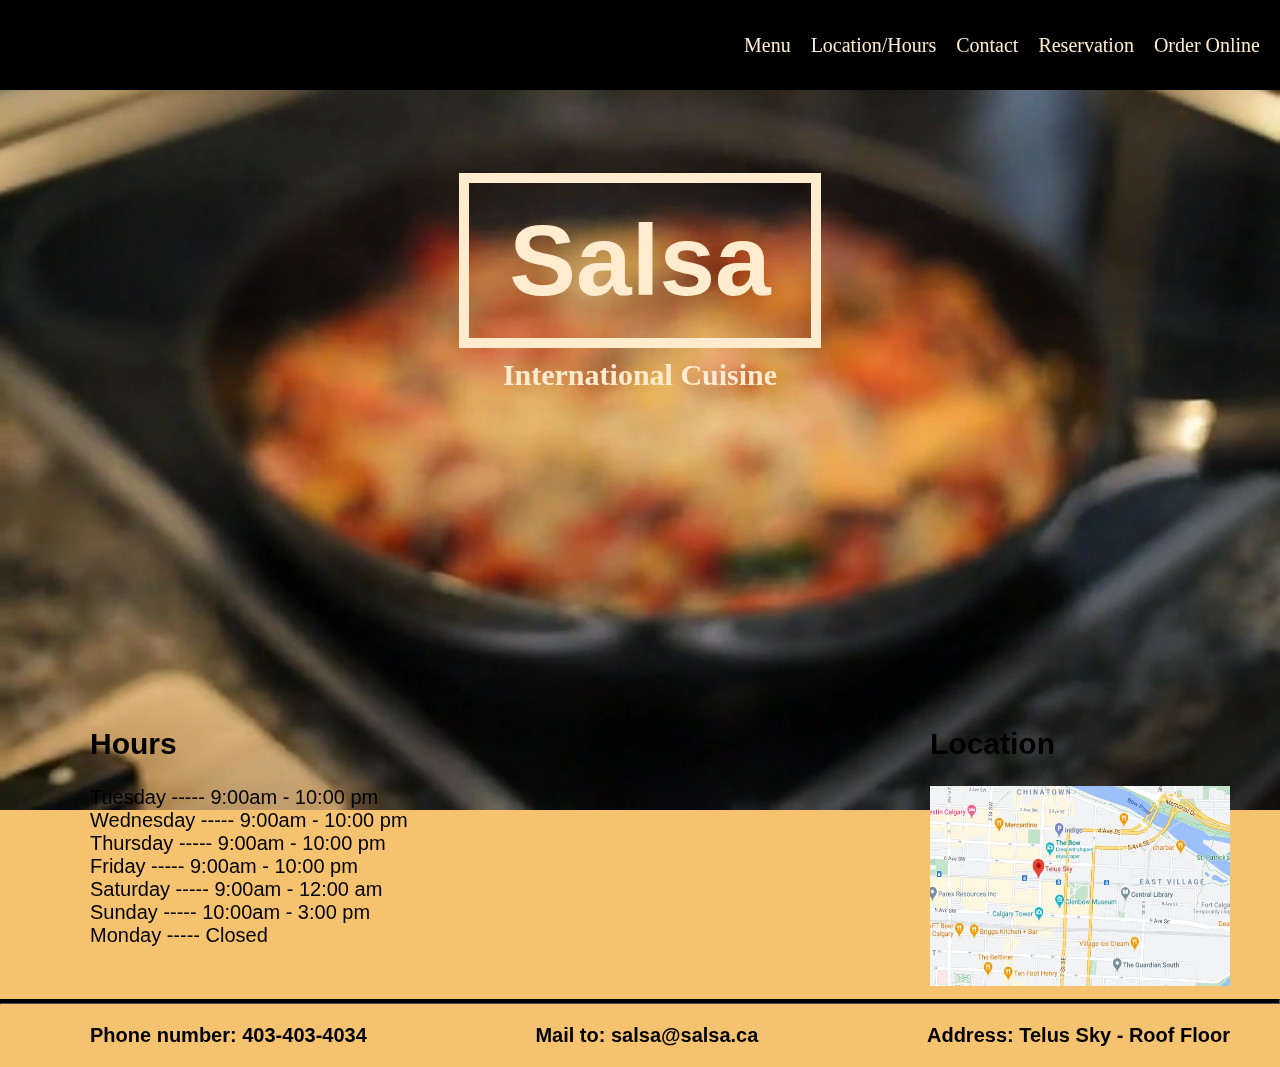
<file: index.html>
<!DOCTYPE html>
<html lang="en">
<head>
    <meta charset="UTF-8">
    <meta name="viewport" content="width=device-width, initial-scale=1.0">
    <title>Salsa Restaurant</title>
    <link rel="stylesheet" href="style.css">
</head>
<body>
    <nav>
        <ul class="navbar">
            <li> <a href="Index-Menu.html" target="_blank">Menu</a></li>
            <li><a href="#hours">Location/Hours</a></li>
            <li><a href="#contact">Contact</a></li>
            <li><a href="BookTable.html" target="_blank">Reservation</a></li>
            <li><a href="orderonline.html" target="_blank">Order Online</a></li>
        </ul>
    </nav>
<main id="video " class="maintext">

<video autoplay muted loop id="myVideo">
    <source src="pan.mp4" type="video/mp4">
    Your browser does not support HTML5 video.
</video>

<h1 >
    Salsa    
</h1>
<h4>International Cuisine </h4>
</main>


<script>
    var video = document.getElementById("myVideo");
    var btn = document.getElementById("myBtn");
    
    function myFunction() {
      if (video.paused) {
        video.play();
        btn.innerHTML = "Pause";
      } else {
        video.pause();
        btn.innerHTML = "Play";
      }
    }
</script>  
    
<div class="section">

   
    <div>   
    <ul id="hours" class="hours">
        <h2>Hours</h2>        
        <li>
        Tuesday ----- 9:00am - 10:00 pm  <br> Wednesday ----- 9:00am - 10:00 pm <br> Thursday ----- 9:00am - 10:00 pm <br> Friday ----- 9:00am - 10:00 pm <br> Saturday ----- 9:00am - 12:00 am <br> Sunday ----- 10:00am - 3:00 pm<br> Monday ----- Closed   </li>
    </ul>
    </div>

    <div  >
        <h2>Location</h2>
        <a href="https://www.google.ca/maps/place/Telus+Sky/@51.0466279,-114.0631328,15z/data=!4m5!3m4!1s0x0:0x9f415b9e965c9900!8m2!3d51.0466279!4d-114.0631328" target="_blank">
            <img src="Location.JPG" alt="Map Location" width="300" height="200">
            </a>
    </div> 
</div>


</body>
<footer>
    <hr >
    <div >
        <ul id="contact" class="footer">
            <li>Phone number: 403-403-4034 </li>
            <li><a href="mailto:salsa@salsa.ca" style="color: black;"> Mail to: salsa@salsa.ca</a></li>
            <li>Address:  Telus Sky - Roof Floor</li>
            <!-- <li><a href="mailto:salsa@salsa.ca">Contact</a></li> -->
            
        </ul>
    </div>

</footer>
</html>
</file>
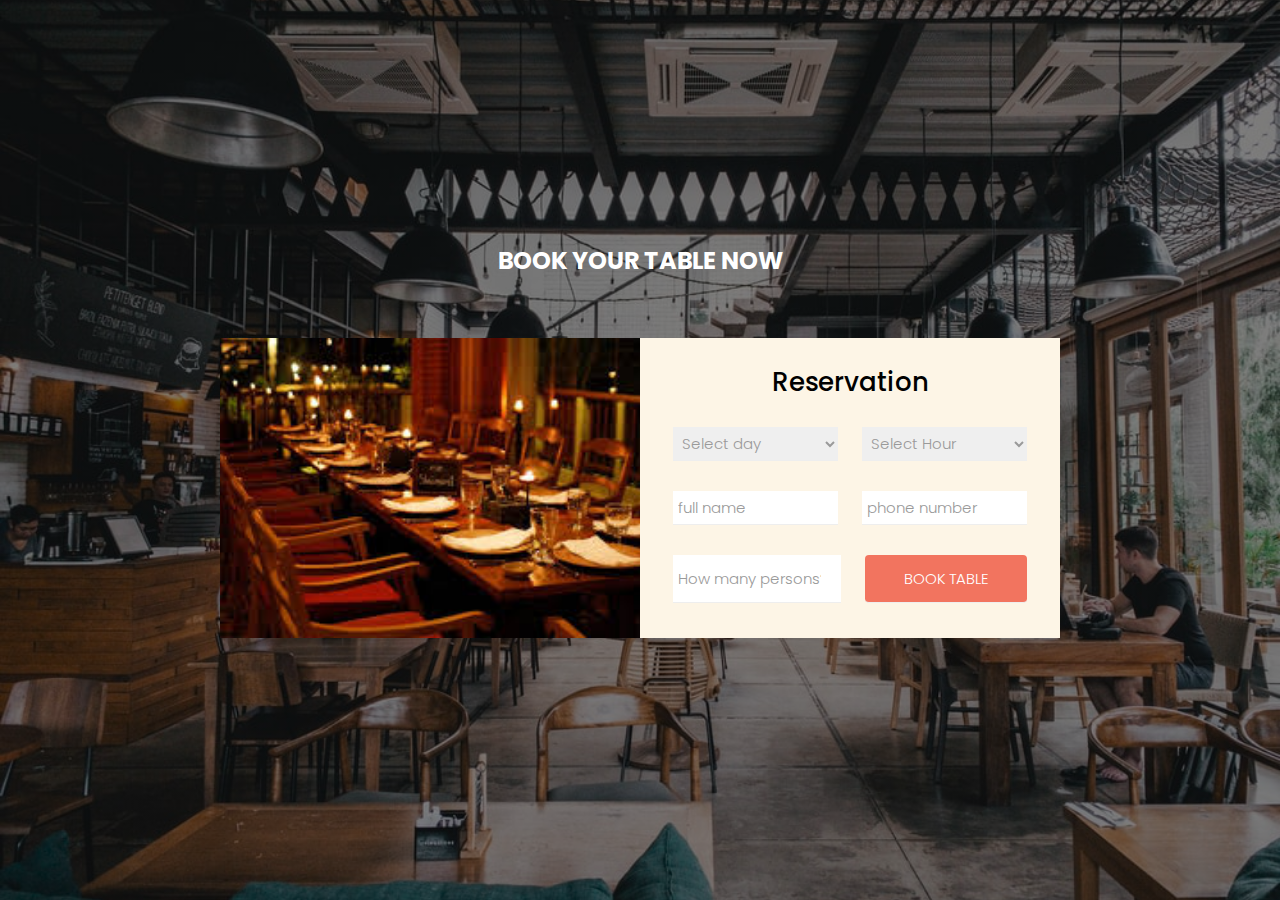
<file: BookTable.html>
<!DOCTYPE html>
<html lang="en">
<head>
    <meta charset="UTF-8">
    <meta name="viewport" content="width=device-width, initial-scale=1.0">
    <link rel="stylesheet" href="BookTable.css">
    <title>Reservation</title>
</head>
<body>
    <section class= "banner">
        <h2>BOOK YOUR TABLE NOW</h2>
        <div class="card-container">
            <div class="card-img" >
                <!--Image here-->
            </div>

            <div class="card-content">
                <h3>Reservation</h3>
                <form>
                    <div class="form-row">
                        <select name="days">
                            <option value="day-select">Select day</option>
                            <option value="sunday">Sunday</option>
                            <option value="monday">Monday</option>
                            <option value="tuesday">Tuesday</option>
                            <option value="wednesday">Wednesday</option>
                            <option value="thursday">Thursday</option>
                            <option value="friday">Friday</option>
                            <option value="saturday">Saturday</option>
                        </select>
                        <select name="hours">
                            <option value="hour-select">Select Hour</option>
                            <option value="9">09:00 </option>
                            <option value="11">11:00 </option>
                            <option value="13">13:00 </option>
                            <option value="15">15:00 </option>
                            <option value="17">17:00 </option>
                            <option value="19">19:00 </option>
                            <option value="21">21:00 </option>
                        </select>
                    </div>
                    <div class="form-row">
                        <input type="text" placeholder="full name">
                        <input type="text" placeholder="phone number">
                    </div>

                    <div class="form-row">
                        <input type="number" placeholder="How many persons?" min="1">
                        <input type="submit" value="BOOK TABLE" >
                    </div>
                </form>
            </div>
        </div>
    </section>
</body>
</html>
</file>
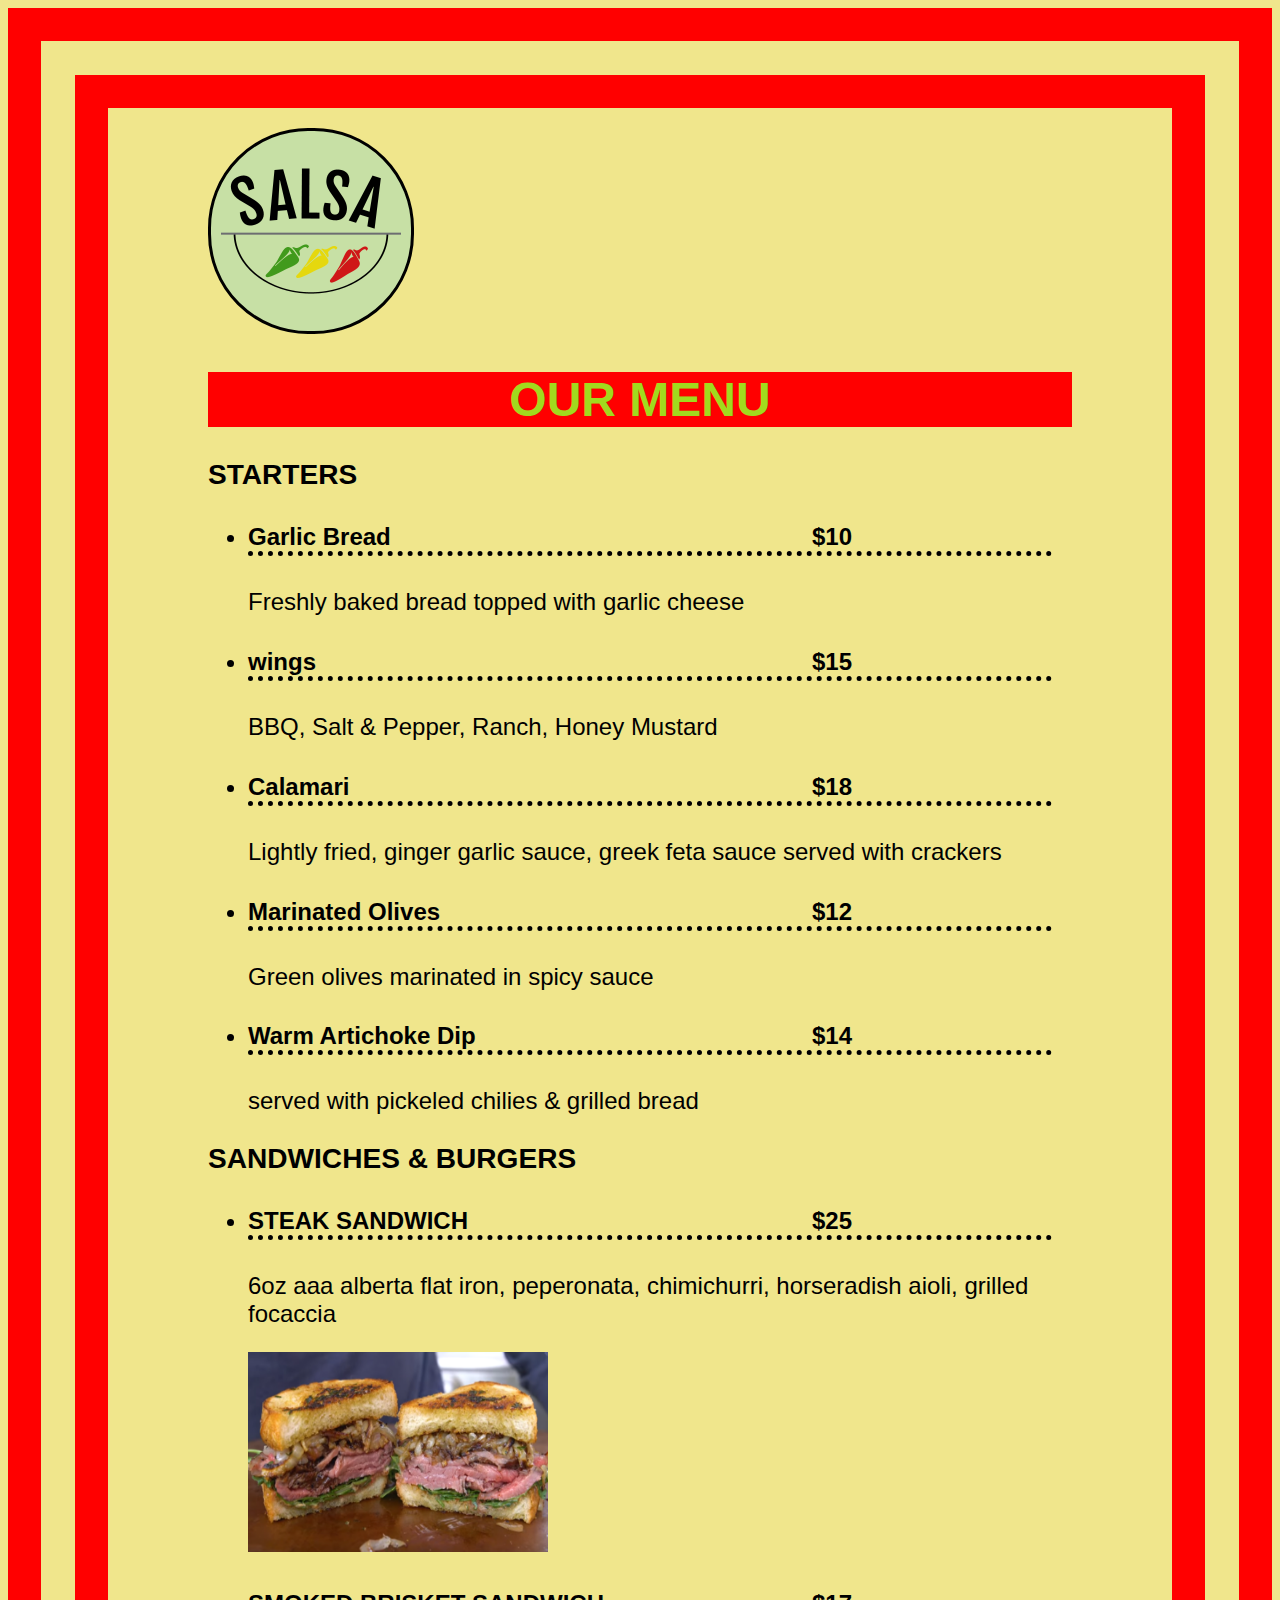
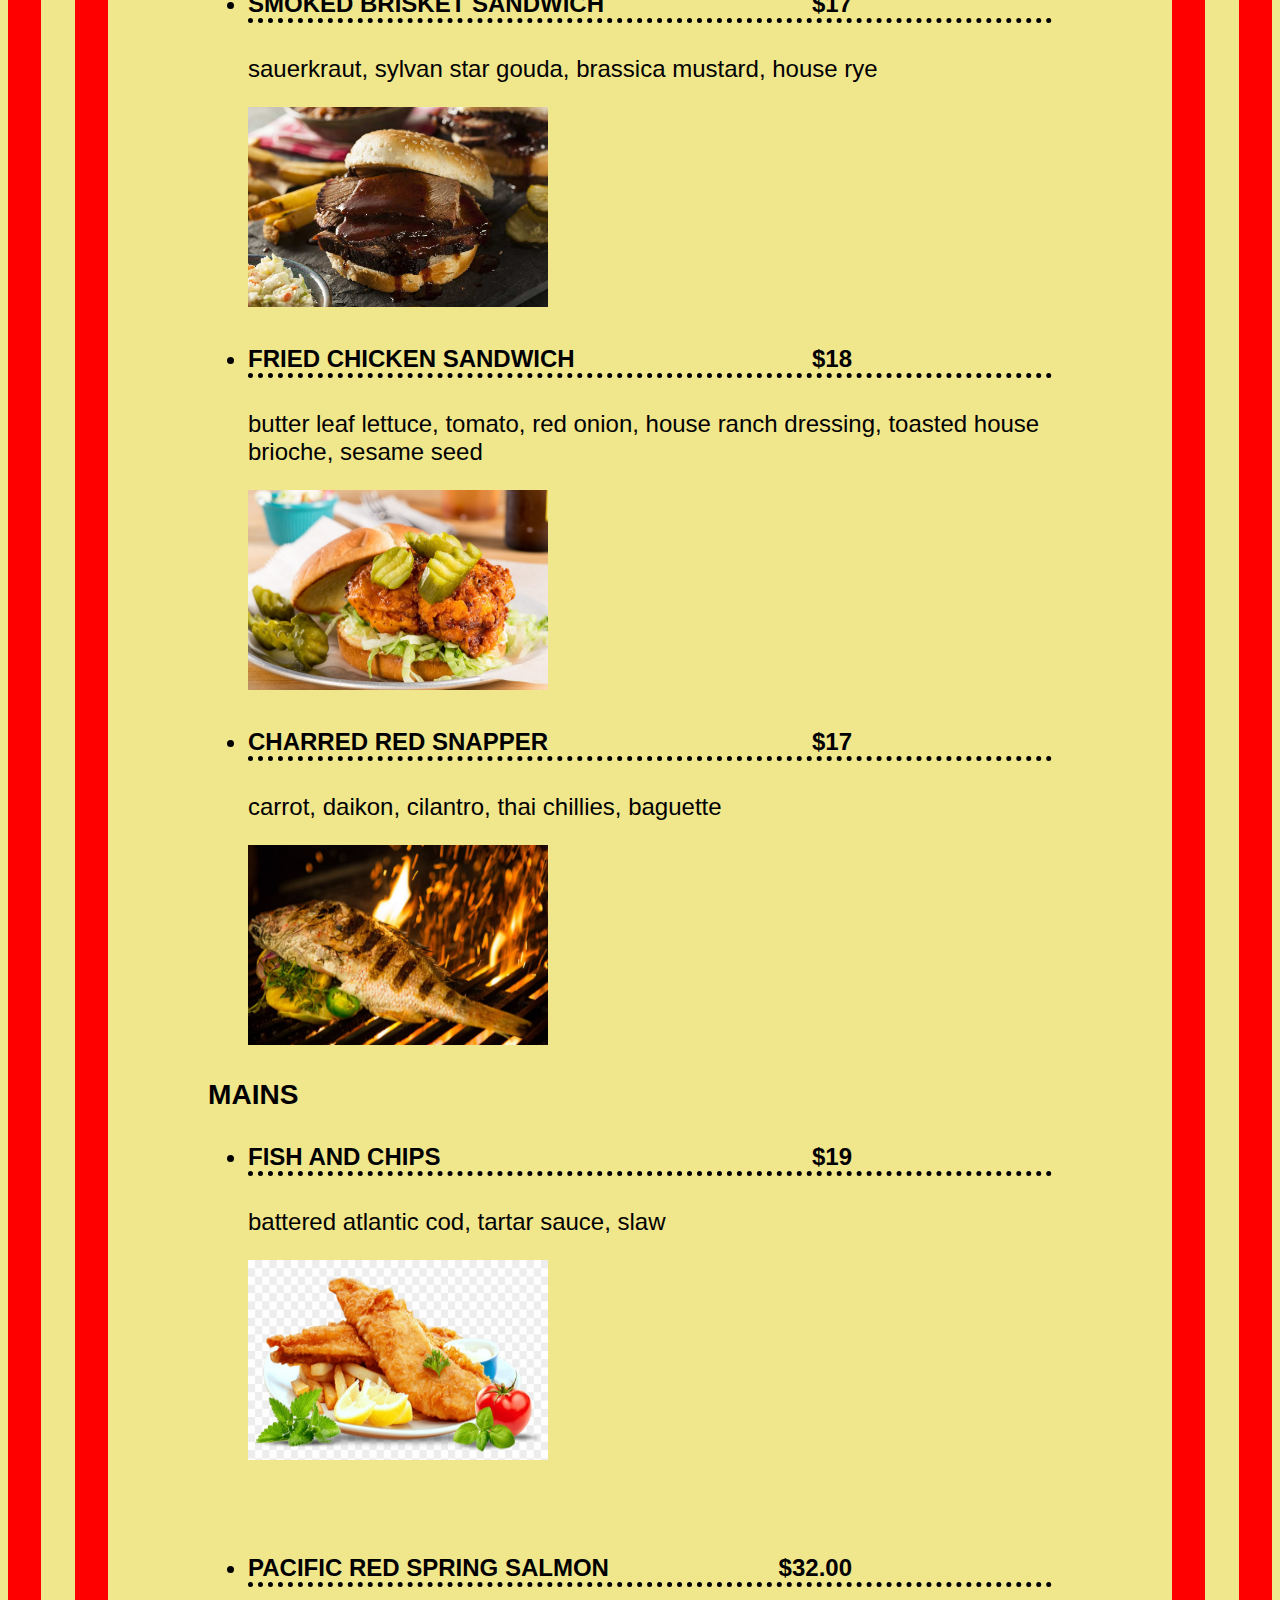
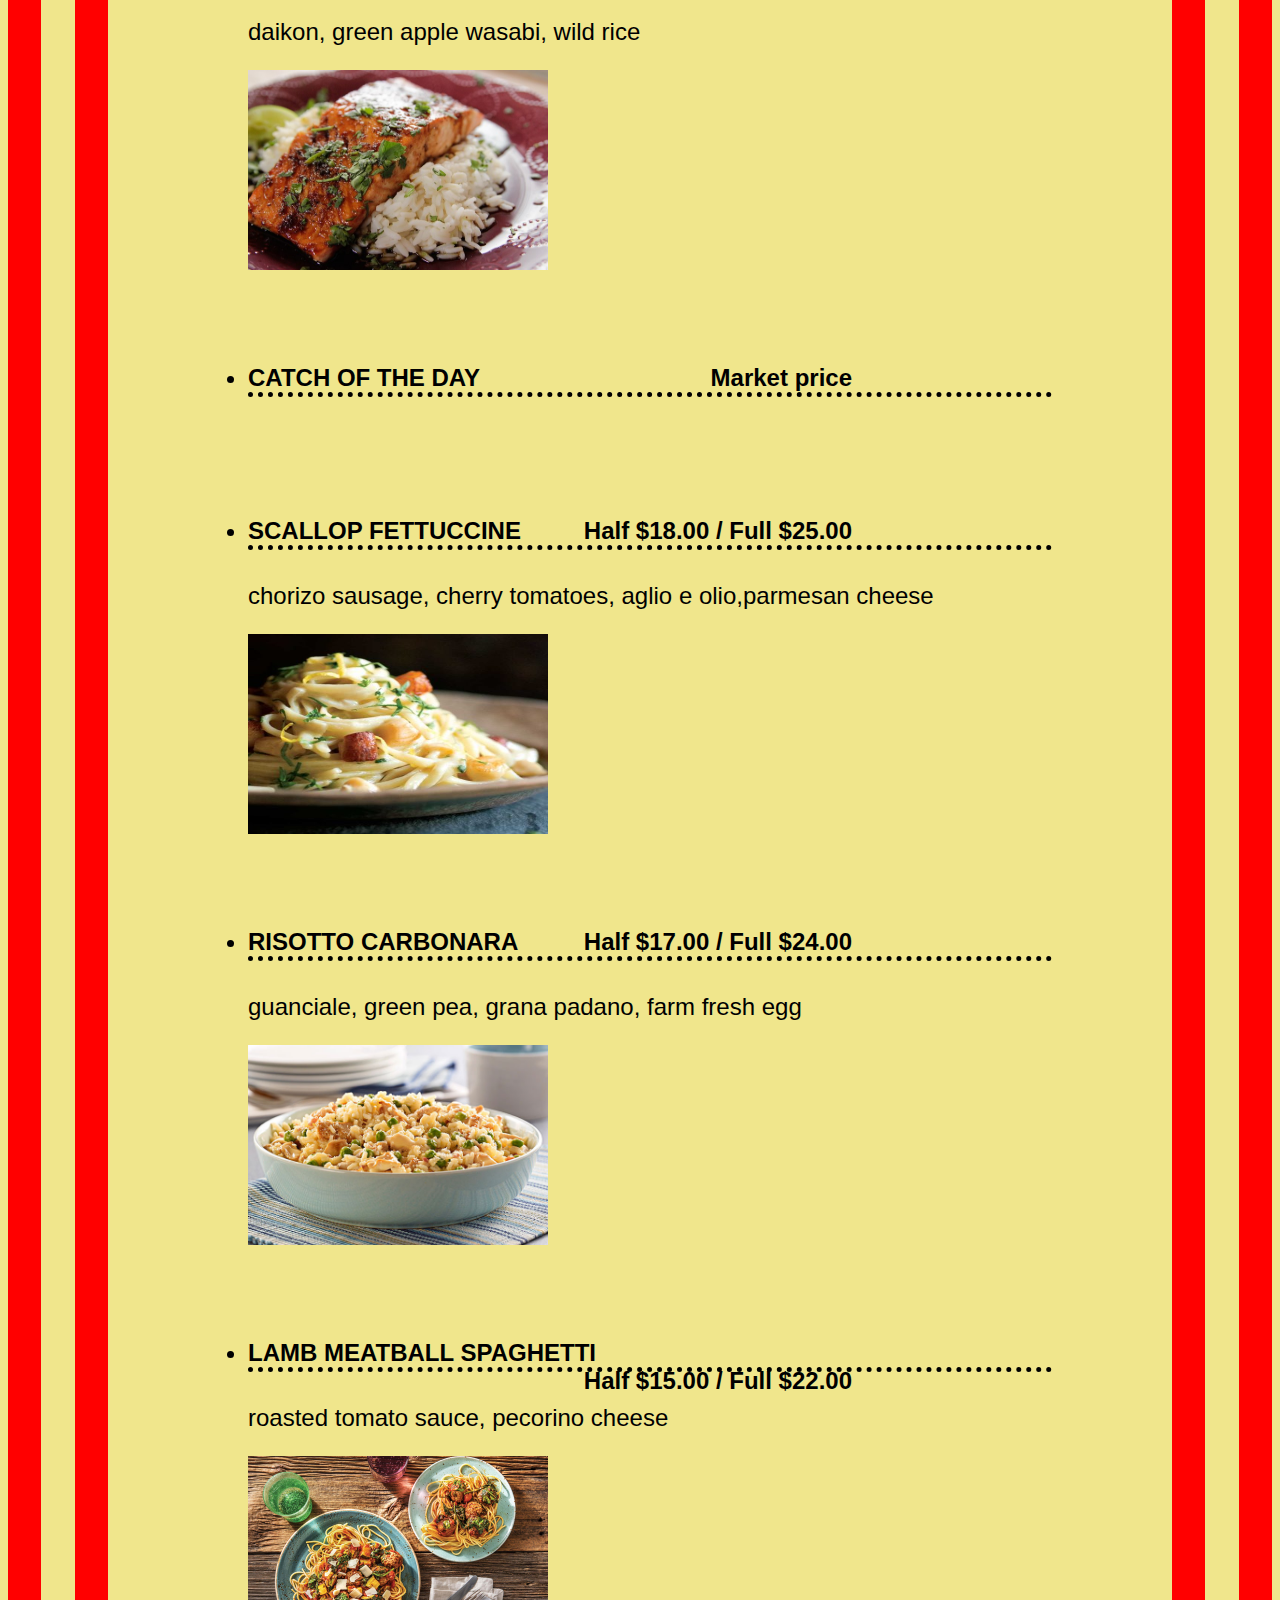
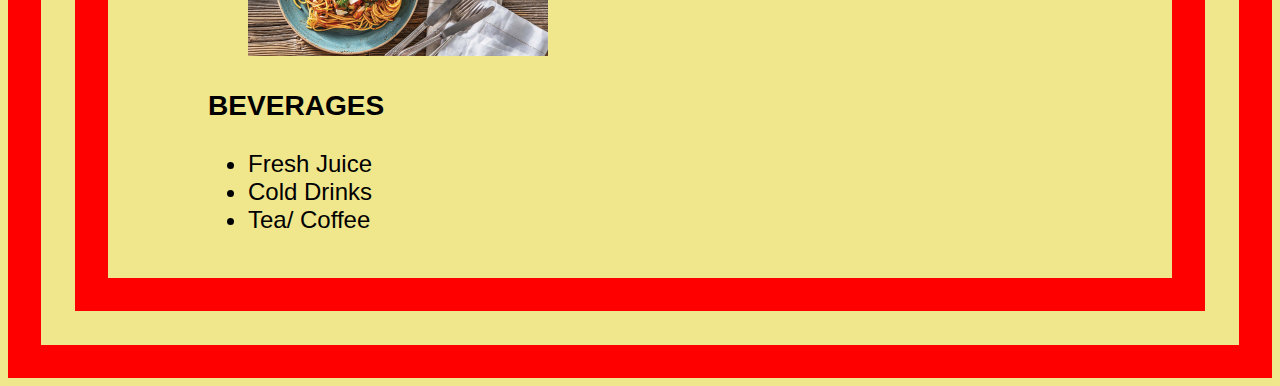
<file: Index-Menu.html>
<!DOCTYPE html>
<html lang="en">
<head>
    <meta charset="UTF-8">
    <meta name="viewport" content="width=device-width, initial-scale=1.0">
    <title>Menu</title>
    <link rel="stylesheet" href="style-Menu.css">
    <div class="header">
        <img src="Logo.png">
        <h1>OUR MENU</h1>
    </div>
</head>
<body>
    
    <h3>STARTERS</h3>
        <ul>
            <li>
                <h4>Garlic Bread<span>$10</span></h4>
                <p>Freshly baked bread topped with garlic cheese<p>
            </li>
            <li>
                <h4>wings<span>$15</span></h4>
                <p>BBQ, Salt & Pepper, Ranch, Honey Mustard</p>
            </li>
            <li>
                <h4>Calamari<span>$18</span></h4>
                <p>Lightly fried, ginger garlic sauce, greek feta sauce served with crackers</p>
            </li>
            <li>
                <h4>Marinated Olives<span>$12</span></h4>
                <p>Green olives marinated in spicy sauce</p>
            </li>
            <li>
                <h4>Warm Artichoke Dip<span>$14</span></h4>
                <p>served with pickeled chilies & grilled bread</p>
            </li>    
        </li>
    </ul>

    <h3>SANDWICHES & BURGERS</h3>
        <ul>
                   
            <li>
                <h4>STEAK SANDWICH <span>$25</span></h4>
                <p>6oz aaa alberta flat iron, peperonata, chimichurri, horseradish aioli, grilled focaccia</p>
                <img src="Food Pics/Steak sandwich.png" width="300" height="200">  
                </li>
                        
            <li>
                <h4>SMOKED BRISKET SANDWICH<span>$17</span></h4>
                <p>sauerkraut, sylvan star gouda, brassica mustard, house rye</p>	</li>
                <img src="Food Pics/Smoked-Brisket-Sandwich.jpg"width="300" height="200">
            <li>
                <h4>FRIED CHICKEN SANDWICH<span>$18</span></h4>
            	<p>butter leaf lettuce, tomato, red onion, house ranch dressing,
                    toasted house brioche, sesame seed</p>
                <img src="Food Pics/fried chicken.jpg" width="300" height="200">
                </li>
            <li>
                <h4>CHARRED RED SNAPPER<span>$17</span></h4>	
                <p>carrot, daikon, cilantro, thai chillies, baguette</p></li>
                <img src="Food Pics/Charred_snapper.jpg" width="300" height="200">
        </ul>
    <h3>MAINS</h3> 
        <ul>
            <li>
                <h4>FISH AND CHIPS<span>$19</span></h4>
                <p>battered atlantic cod, tartar sauce, slaw</p>
                <div><img src="Food Pics/fish-and-chips.png" width="300" height="200" > </div></li>
           <br><br>
            <li> 
                <h4>PACIFIC RED SPRING SALMON<span>$32.00</span></h4>	
                <p>daikon, green apple wasabi, wild rice</p>
            <div><img src="Food Pics/Pacific Red spring Salmon.jpg" width="300" height="200"> </div></li>
            <br><br>    
            <li>
                <h4>CATCH OF THE DAY<span>Market price</span></h4></li>
            <br><br>
            <li>
                <h4>SCALLOP FETTUCCINE <span>Half	$18.00 / Full	$25.00</span></h4>	
                <p>chorizo sausage, cherry tomatoes, aglio e olio,parmesan cheese</p>
                <img src="Food Pics/fettuccine-with-scallops.jpg" width="300" height="200">
            </li> 
            <br><br>
            <li>
                <h4>RISOTTO CARBONARA <span>Half	$17.00 / Full	$24.00</span></h4>
                <p></p>guanciale, green pea, grana padano, farm fresh egg</p>
                <img src="Food Pics/Risotto Carbonara.jpg" width="300" height="200">
            </li>
                <br><br>
            <li>
                <h4>LAMB MEATBALL SPAGHETTI <span>Half	$15.00 / Full	$22.00</span></h4>	
            <p>roasted tomato sauce, pecorino cheese</p>
                <img src="Food Pics/Lamb Meatball.jpg" width="300" height="200">
        </li>
        </ul>
 
    <h3>BEVERAGES</h3>
        <ul>
            <li>Fresh Juice</li>
            <li>Cold Drinks</li>
            <li>Tea/ Coffee</li>
        </ul>
</body>
</html>
</file>
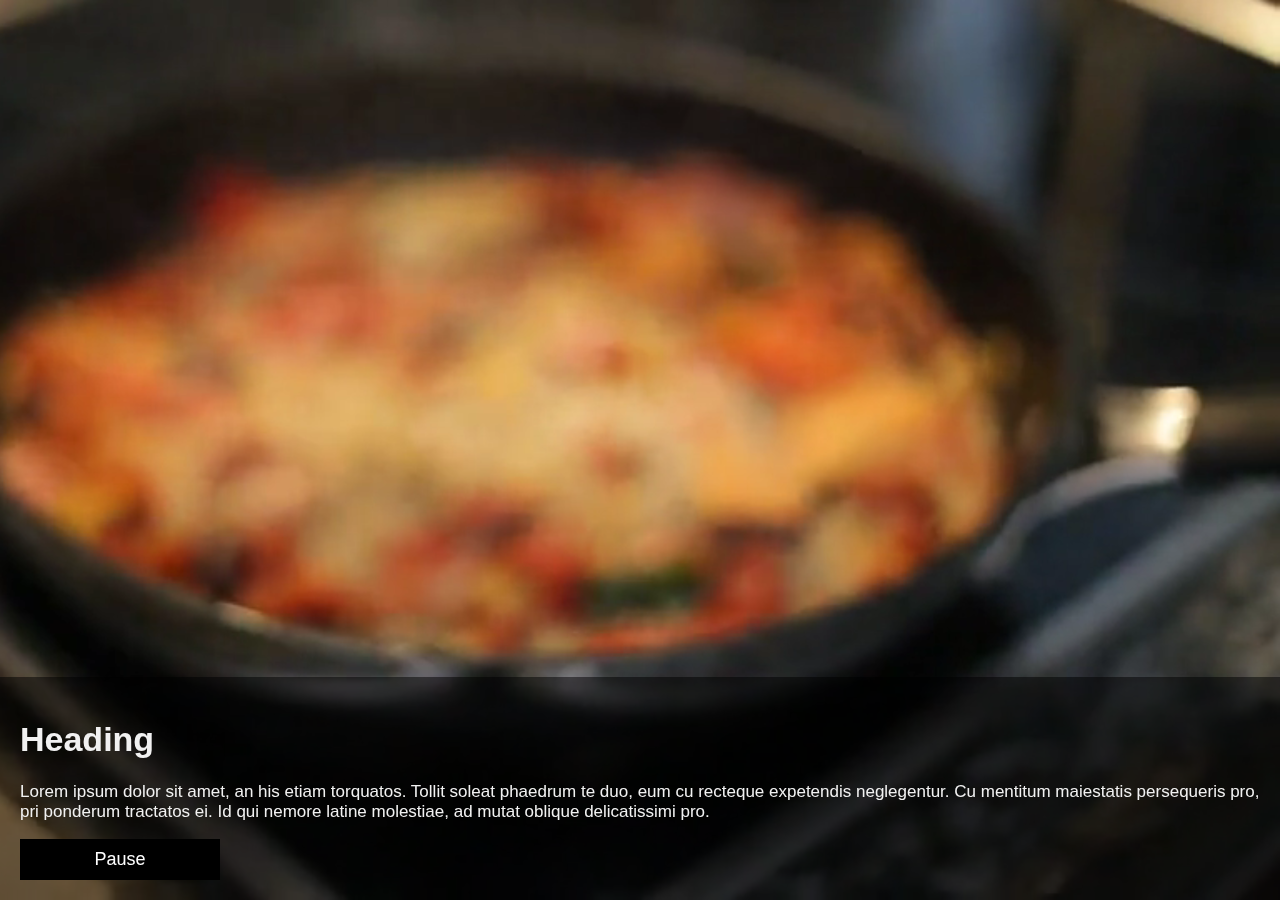
<file: index2.html.html>
<!DOCTYPE html>
<html>
<head>
<meta name="viewport" content="width=device-width, initial-scale=1">
<style>
* {
  box-sizing: border-box;
}

body {
  margin: 0;
  font-family: Arial;
  font-size: 17px;
}

#myVideo {
  position: fixed;
  right: 0;
  bottom: 0;
  min-width: 100%; 
  min-height: 100%;
}

.content {
  position: fixed;
  bottom: 0;
  background: rgba(0, 0, 0, 0.5);
  color: #f1f1f1;
  width: 100%;
  padding: 20px;
}

#myBtn {
  width: 200px;
  font-size: 18px;
  padding: 10px;
  border: none;
  background: #000;
  color: #fff;
  cursor: pointer;
}

#myBtn:hover {
  background: #ddd;
  color: black;
}
</style>
</head>
<body>

<video autoplay muted loop id="myVideo">
  <source src="pan.mp4" type="video/mp4">
  Your browser does not support HTML5 video.
</video>

<div class="content">
  <h1>Heading</h1>
  <p>Lorem ipsum dolor sit amet, an his etiam torquatos. Tollit soleat phaedrum te duo, eum cu recteque expetendis neglegentur. Cu mentitum maiestatis persequeris pro, pri ponderum tractatos ei. Id qui nemore latine molestiae, ad mutat oblique delicatissimi pro.</p>
  <button id="myBtn" onclick="myFunction()">Pause</button>
</div>

<script>
var video = document.getElementById("myVideo");
var btn = document.getElementById("myBtn");

function myFunction() {
  if (video.paused) {
    video.play();
    btn.innerHTML = "Pause";
  } else {
    video.pause();
    btn.innerHTML = "Play";
  }
}
</script>

</body>
</html>
</file>
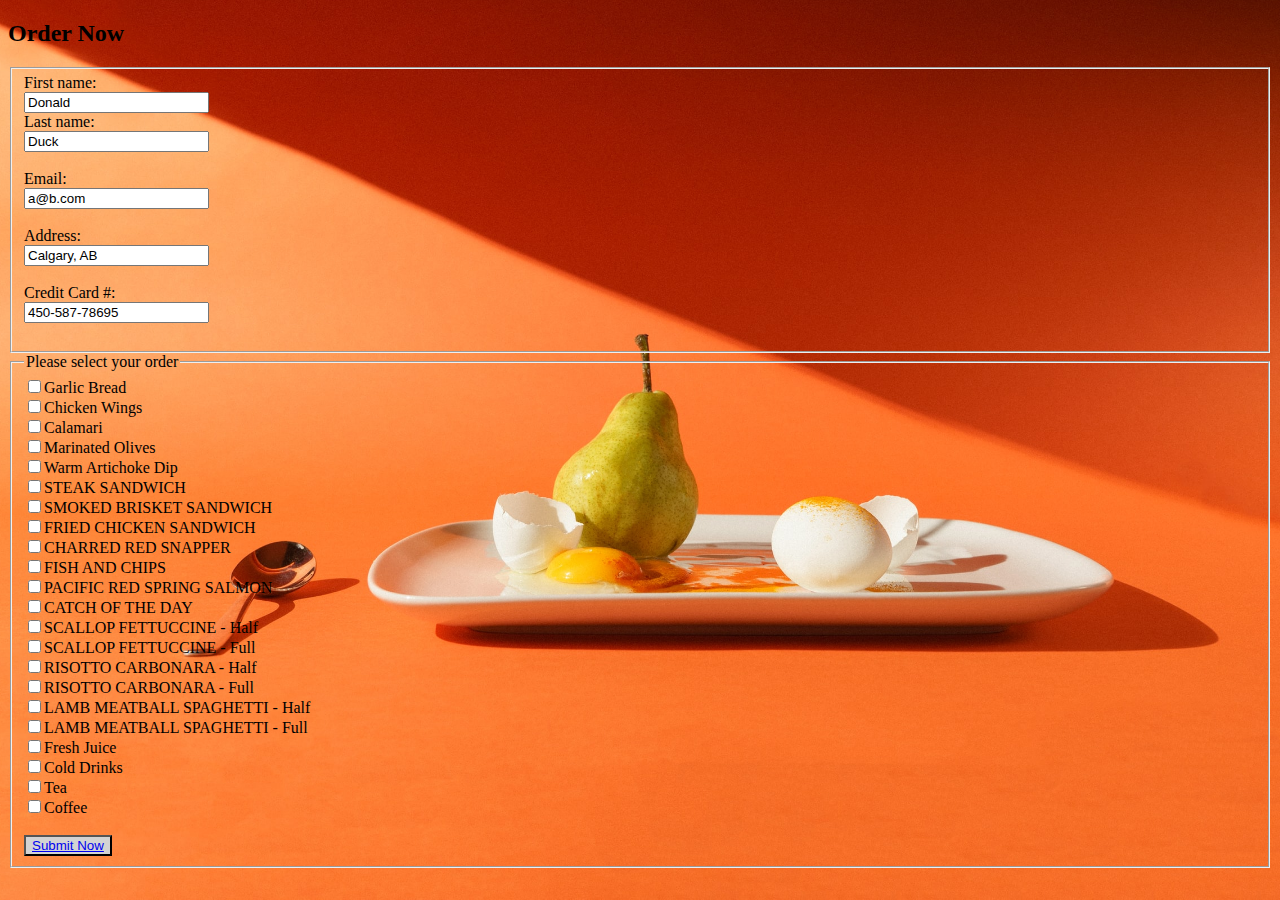
<file: orderonline.html>
<!DOCTYPE html>
<html>
<head>
    <title>Orderonline</title>
    <meta charset="UTF-8">
    <meta name="viewport" content="width=device-width, initial-scale=1.0">
    
    <style>
    	html {
    		min-height: 100%;
    		background-image: url(pear.jpg); /*replace image.jpg with path to your image*/
    		background-size: cover;
    		background-repeat: no-repeat;
    		background-position: center center;
    		background-attachment: fixed;
    	}
    </style>
    
</head>

<form action="/action_page.php">
	<h2>Order Now</h2>	
  <fieldset>
  <label for="fname">First name:</label><br>
  <input type="text" id="fname" name="fname" value="Donald"><br>
  <label for="lname">Last name:</label><br>
  <input type="text" id="lname" name="lname" value="Duck"><br><br>
  <label for="email">Email:</label><br>
  <input type="email" id="email" value="a@b.com"><br><br>
  <label for="address">Address:</label><br>
  <input type="text" id="address" value="Calgary, AB"><br><br>
  <label for="creditcard">Credit Card #:</label><br>
  <input type="text" id="creditcard" value="450-587-78695"><br><br>
  </fieldset>
</form> 

<form method="post" action="/Tests/Post">  
    <fieldset>  
    <legend>Please select your order</legend>  
    <input type="checkbox" name="favorite_food" value="Garlic Bread" onclick="return ValidatePetSelection();">Garlic Bread<br>  
    <input type="checkbox" name="favorite_food" value="Chicken Wings" onclick="return ValidatePetSelection();">Chicken Wings<br>  
    <input type="checkbox" name="favorite_food" value="Calamari" onclick="return ValidatePetSelection();">Calamari<br>
    <input type="checkbox" name="favorite_food" value="Marinated Olives" onclick="return ValidatePetSelection();">Marinated Olives<br>  
    <input type="checkbox" name="favorite_food" value="Warm Artichoke Dip" onclick="return ValidatePetSelection();">Warm Artichoke Dip<br>  
    <input type="checkbox" name="favorite_food" value="STEAK SANDWICH" onclick="return ValidatePetSelection();">STEAK SANDWICH<br>
    <input type="checkbox" name="favorite_food" value="SMOKED BRISKET SANDWICH" onclick="return ValidatePetSelection();">SMOKED BRISKET SANDWICH<br>  
    <input type="checkbox" name="favorite_food" value="FRIED CHICKEN SANDWICH" onclick="return ValidatePetSelection();">FRIED CHICKEN SANDWICH<br>  
    <input type="checkbox" name="favorite_food" value="CHARRED RED SNAPPER" onclick="return ValidatePetSelection();">CHARRED RED SNAPPER<br>
	<input type="checkbox" name="favorite_food" value="FISH AND CHIPS" onclick="return ValidatePetSelection();">FISH AND CHIPS<br>  
    <input type="checkbox" name="favorite_food" value="PACIFIC RED SPRING SALMON" onclick="return ValidatePetSelection();">PACIFIC RED SPRING SALMON<br>  
    <input type="checkbox" name="favorite_food" value="CATCH OF THE DAY" onclick="return ValidatePetSelection();">CATCH OF THE DAY<br>
    <input type="checkbox" name="favorite_food" value="SCALLOP FETTUCCINE - Half" onclick="return ValidatePetSelection();">SCALLOP FETTUCCINE - Half<br>  
    <input type="checkbox" name="favorite_food" value="SCALLOP FETTUCCINE - Full" onclick="return ValidatePetSelection();">SCALLOP FETTUCCINE - Full<br>  
    <input type="checkbox" name="favorite_food" value="RISOTTO CARBONARA - Half" onclick="return ValidatePetSelection();">RISOTTO CARBONARA - Half<br>
    <input type="checkbox" name="favorite_food" value="RISOTTO CARBONARA - Full" onclick="return ValidatePetSelection();">RISOTTO CARBONARA - Full<br>  
    <input type="checkbox" name="favorite_food" value="LAMB MEATBALL SPAGHETTI - Half" onclick="return ValidatePetSelection();">LAMB MEATBALL SPAGHETTI - Half<br>  
    <input type="checkbox" name="favorite_food" value="LAMB MEATBALL SPAGHETTI - Full" onclick="return ValidatePetSelection();">LAMB MEATBALL SPAGHETTI - Full<br>
    <input type="checkbox" name="favorite_food" value="Fresh Juice" onclick="return ValidatePetSelection();">Fresh Juice<br>  
    <input type="checkbox" name="favorite_food" value="Cold Drinks" onclick="return ValidatePetSelection();">Cold Drinks<br>
	<input type="checkbox" name="favorite_food" value="Tea" onclick="return ValidatePetSelection();">Tea<br>
	<input type="checkbox" name="favorite_food" value="Coffee" onclick="return ValidatePetSelection();">Coffee<br>

    <br>  
    <button type="button" style="background-color: lightgrey "><a href="thankyou.html">Submit Now</a></button>
    </fieldset>  
</form>  


</body>
</html>
</file>
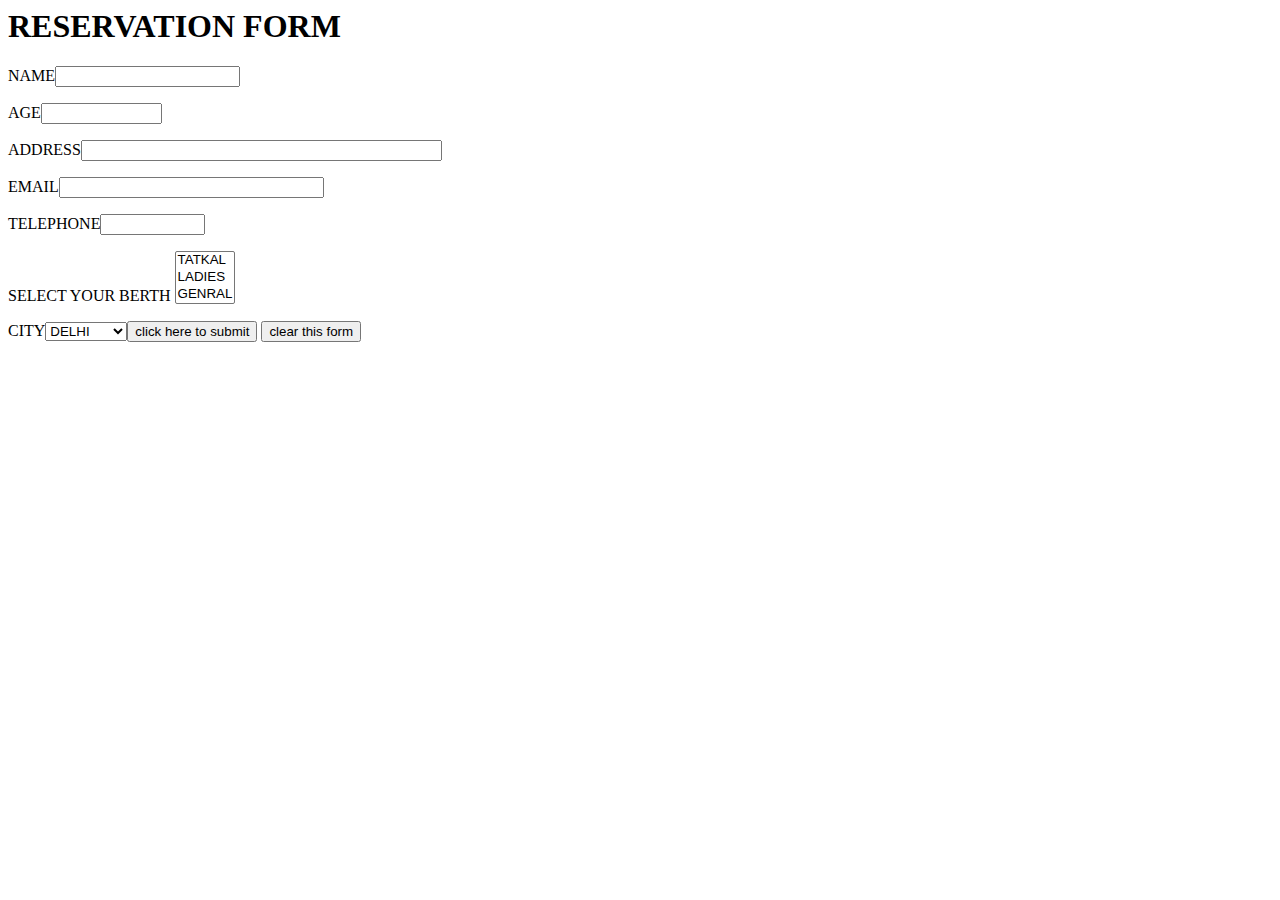
<file: Reservation.html>
<HTML><BODY>
<H1>RESERVATION FORM</H1>
<P>NAME<INPUT TYPE="TEXT" SIZE="20" MAXLENGTH="99" />
<P>AGE<INPUT TYPE="TEXT" SIZE="12" MAXLENGTH="99" />
<P>ADDRESS<INPUT 

<TYPE="TEXT" SIZE="42" MAXLENGTH="99" />
<P>EMAIL<INPUT TYPE="TEXT" SIZE="30" MAXLENGTH="99" />
<P>TELEPHONE<INPUT TYPE="TEXT" SIZE="10" MAXLENGTH="99" />
<P>SELECT YOUR 

BERTH
<SELECT NAME="CHOICES" SIZE="3">
<OPTION>TATKAL</OPTION>
<OPTION>LADIES</OPTION>
<OPTION>GENRAL</OPTION>
</SELECT></P>
<P>CITY<SELECT naME="CITY"><OPTION SELECTED> 

DELHI</OPTION><OPTION>MUMBAI</OPTION><OPTION>KOLKATA</OPTION><OPTION>CHENNAI</OPTION></p><br><br>
<input type="submit" value="click here to submit" />
<input 

type="reset" value="clear this form" /></BODY></HTML>
</file>
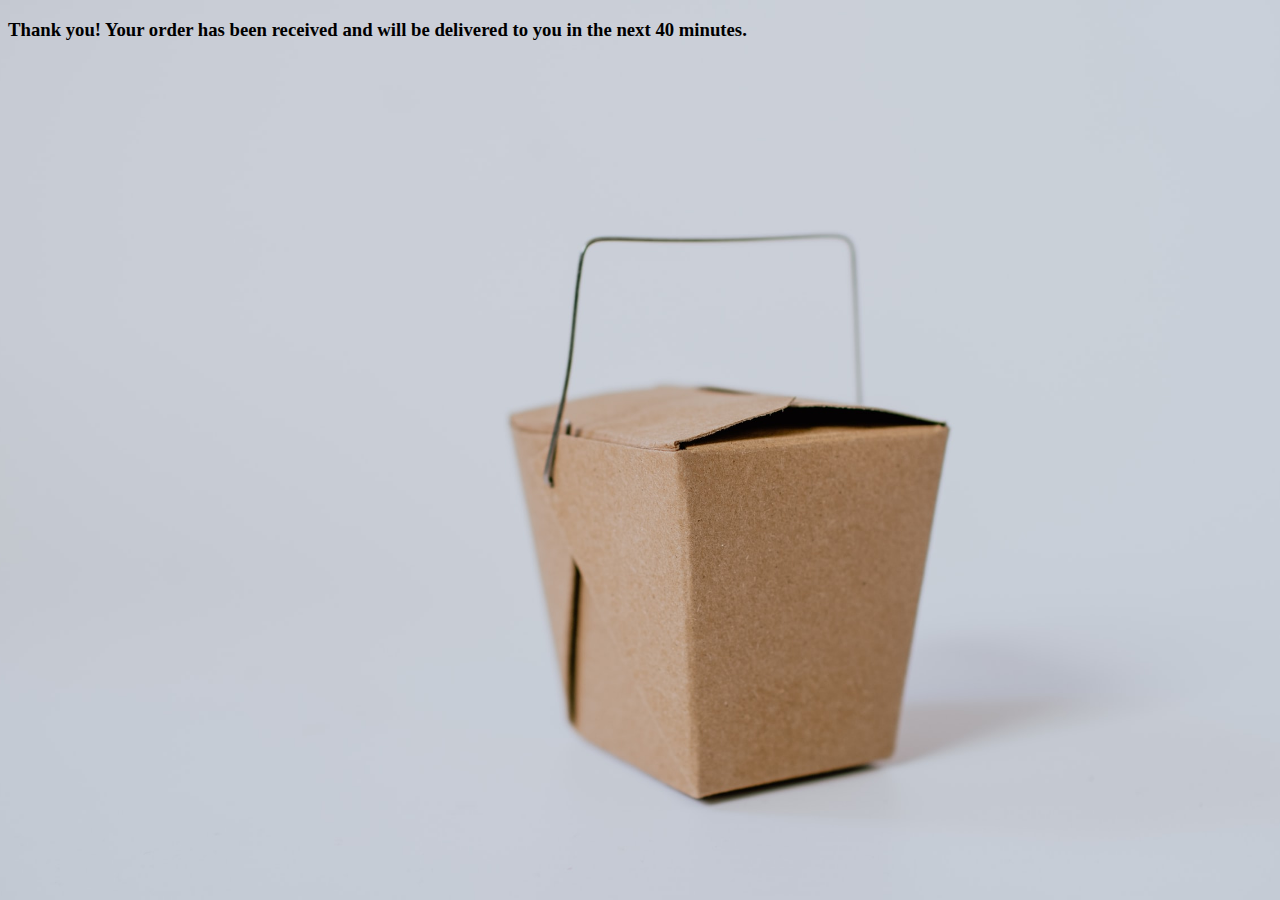
<file: thankyou.html>
<!DOCTYPE html>
<html>
<head>
    <title>Thank You!</title>
    <meta charset="UTF-8">
    <meta name="viewport" content="width=device-width, initial-scale=1.0">
    <style>
    	html {
    		min-height: 100%;
    		background-image: url(package.jpg); /*replace image.jpg with path to your image*/
    		background-size: cover;
    		background-repeat: no-repeat;
    		background-position: center center;
    		background-attachment: fixed;
    	}
    </style>
</head>
<body>

<h3>Thank you! Your order has been received and will be delivered to you in the next 40 minutes.</h3>

</body>
</html>
</file>
<file: style.css>
html * {
    box-sizing: border-box;
}

body{
    margin: 0;
    background-color: rgba(245, 192, 106, 0.966);
}

.navbar {
    display: flex;
    justify-content: flex-end;
    align-items: center;
    width: 100%;
    height: 10vh;
    background-color:black;
    gap: 20px;
    list-style-type: none;
    padding-right: 20px;
    margin-top: 0;
    
    
}
 a{
    text-decoration: none;
    color:blanchedalmond;
    font-size: 20px;
}
#myVideo {
    z-index: -1;
    position: absolute;
    right: 0;
    bottom: 0;
    /* min-width: 100%;  */
    min-height: 100%;
    width: 100%;
  }

  .maintext{
      display: flex;
      flex-direction: column;
      align-items: center;

  }
  
  h1{
   font-family: Impact, Haettenschweiler, 'Arial Narrow Bold', sans-serif;
   color: blanchedalmond;
   font-size: 100px;   
   border:10px;
   border-style: solid;
   border-color: blanchedalmond;
   padding: 20px 40px;
   margin-bottom: 0;
  }

  h4{
   font-family: fantasy cursive; 
   color: blanchedalmond;
   font-size: 30px;   
    margin: 10px ;
   
  }
  .section{
      display: flex;
      /* flex-direction: row; */
      justify-content: space-between;
      padding-top: 300px;
      padding-left: 50px;
      font-size: 20px;
      padding-right: 50px;
      font-family:'Segoe UI', Tahoma, Geneva, Verdana, sans-serif;
  }
  .hours{
      list-style-type: none;
 }
 .footer{
    display: flex;
    justify-content: space-between;
    list-style: none;
    font-family: 'Segoe UI', Tahoma, Geneva, Verdana, sans-serif;
    text-align: center;
    font-size: 20px;
    font-weight: 700;
    margin: 20px 50px;
 }

 hr{
    height: 5px;
    color: black;
    background-color: black;
    border-color: black;
 }
</file>
<file: BookTable.css>
@import url('https://fonts.googleapis.com/css2?family=Poppins:wght@300;500;700&display=swap');

*{
    box-sizing: border-box;
    padding: 0;
    margin: 0;
}
body{
    font-family: 'Poppins', sans-serif;
}
.banner{
    min-height: 100vh;
    background: linear-gradient(rgba(0,0,0,0.5),rgba(0,0,0,0.5)), url("photo-restaurant.jpg") center/cover no-repeat;
    display: flex;
    flex-direction: column;
    justify-content: center;
    align-items: center;
    color: #fff;
    padding-bottom: 20px;
}
.card-container{
    display: grid;
    grid-template-columns: 420px 420px; 
}
.card-img{
    background: url("Table.jpg") center/cover no-repeat;
}
.banner h2{
    padding-bottom: 40px;
    margin-bottom: 20px;
}
.card-content{
    background: oldlace;
    height: 300px;
}
.card-content h3{
    text-align: center;
    color: #000;
    padding: 25px 0 10px 0;
    font-size: 26px ;
    font-weight: 500;
}
.form-row{
    display: flex;
    width: 90%;
    margin: 0 auto;
}
form select, form input{
    display: block;
    width: 100%;
    margin: 15px 12px;
    padding: 5px;
    font-size: 15px;
    font-family: 'Poppins', sans-serif;
    outline: none;
    border: none;
    border-bottom: 1px solid #eee;
    font-weight: 300;
}
form input[type=text], form input[type=number],form input::placeholder, select{
    color: #9a9a9a;
}
form input[type=submit]{
    color: #fff;
    background: #f2745f;
    padding: 12px 0;
    border-radius: 4px;
    cursor: pointer;
}
form input[type=submit]:hover{
    opacity: 0.9;
}
@media(max-width:992px){
    .card-container{
        grid-template-columns: 100%;
    }
    .card-img{
        height: 330px;
    }
}
</file>
<file: style-Menu.css>
.header img{
   
    border-style: solid;
    border-radius: 100px;
    background-color: rgb(199, 224, 165);
}
body{
    background-color: khaki;
    font-family: 'Gill Sans', 'Gill Sans MT', Calibri, 'Trebuchet MS', sans-serif;
    font-size: x-large; 
    padding: 20px 100px;
    border-style: double ;
    border-collapse: separate;
    border-width: 100px;
    border-color: red
    
}
h1{
    color: rgb(161, 218, 30);
    background-color: red;
    text-align: center;
   
}

span{
    
    float: right;
    padding-right:200px;
    }

h4{
    position: relative;
    border-bottom: thick black dotted;
    margin-right: 20px;
}
</file>
